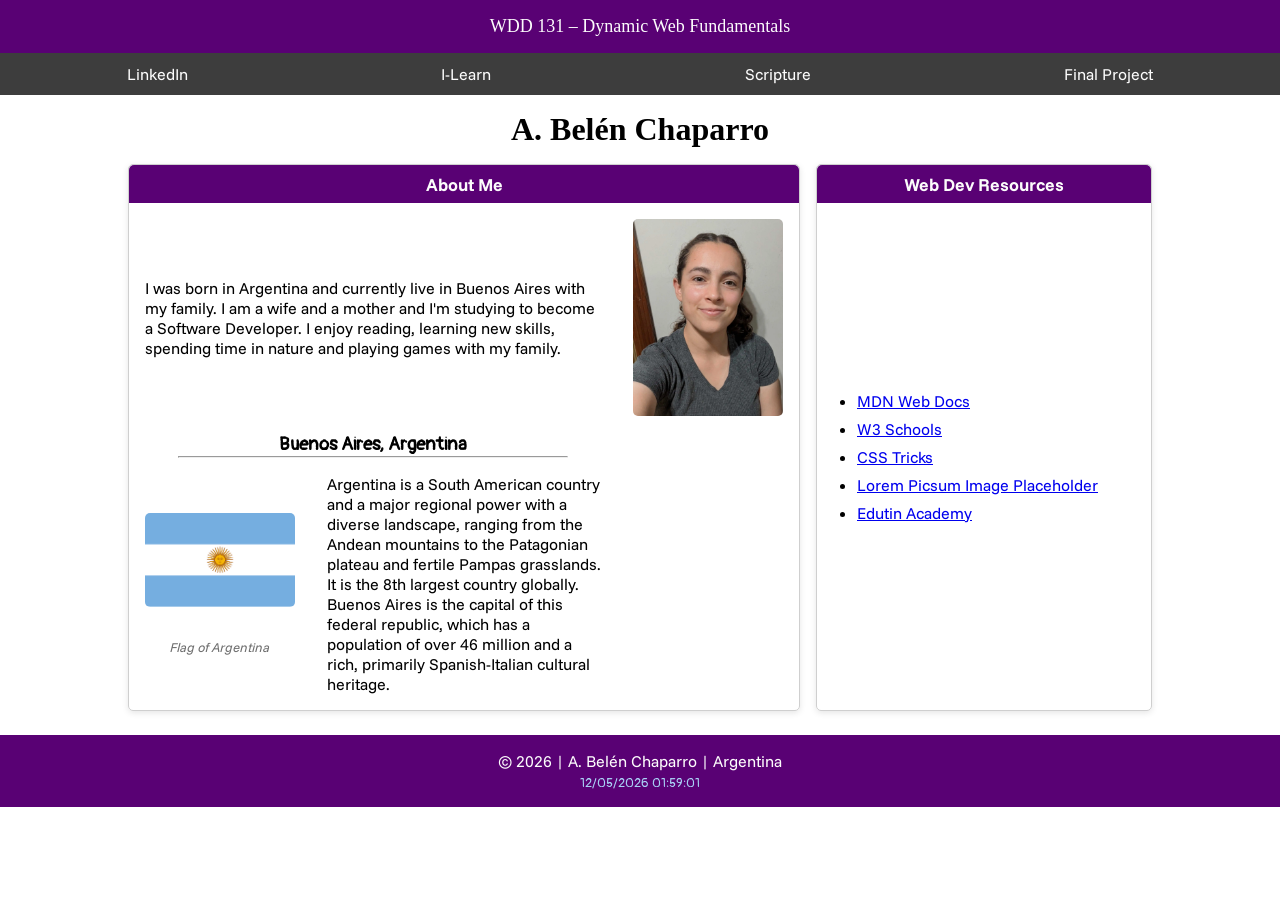
<file: index.html>
<!DOCTYPE html>
<html lang="en">
<head>
    <meta charset="UTF-8">
    <meta name="viewport" content="width=device-width, initial-scale=1.0">
    <title>WDD 131 – Dynamic Web Fundamentals – Belén Chaparro</title>
    <meta name="author" content="Belén Chaparro"/>
    <meta name="description" content="WDD131 - Dynamic Web Fundamentals class. My name is Belén Chaparro. This is the home page on the indext.html file."/>

    <link rel="stylesheet" href="styles/base.css"/>
    <link rel="preconnect" href="https://fonts.googleapis.com">
    <link rel="preconnect" href="https://fonts.gstatic.com" crossorigin>
    <link
        href="https://fonts.googleapis.com/css2?family=Funnel+Sans:ital,wght@0,300..800;1,300..800&family=Kranky&family=Pangolin&display=swap"
        rel="stylesheet">
    <script src="scripts/getdates.js" defer></script>
</head>
<body>
    <header>
        <span id="course-title">WDD 131 – Dynamic Web Fundamentals</span>
        <nav>
            <ul>
                <li><a href="https://www.linkedin.com/in/a-belen-chaparro/">LinkedIn</a></li>
                <li><a href="https://byupw.instructure.com/">I-Learn</a></li>
                <li><a href="https://www.churchofjesuschrist.org/study/scriptures/bofm/2-ne/9?lang=eng&id=p18#p18">Scripture</a></li>
                <li><a href="#">Final Project</a></li>
            </ul>
        </nav>
    </header>
    <main>
        <h1>A. Belén Chaparro</h1>
        <section class="card">
            <h2 class="card-heading">About Me</h2>
            <p id="about-me">I was born in Argentina and currently live in Buenos Aires with my family.
                I am a wife and a mother and I'm studying to become a Software Developer. I enjoy reading, learning new
                skills,
                spending time in nature and playing games with my family.
            </p>
            <img id="self-image" alt="Photo of Belén Chaparro" src="images/profile_sm.webp">

            <h3>Buenos Aires, Argentina</h3>
            <hr>
            
            <div class="flag">
                <img alt="Flag of Argentina"  src="images/flag_of_argentina.png">
                <label class="flag">Flag of Argentina</label>
            </div>            
            <p id="country-description">Argentina is a South American country and a major regional power with a diverse
                landscape, ranging from the Andean mountains to the Patagonian plateau and fertile Pampas
                grasslands. It is the 8th largest country globally. Buenos Aires is the capital of
                this federal republic, which has a population of over 46 million and a rich, primarily Spanish-Italian
                cultural heritage.
            </p>
        </section>
        <section class="card">
            <h2 class="card-heading">Web Dev Resources</h2>
            <ul class="card-content">
                <li><a href="https://developer.mozilla.org/">MDN Web Docs</a></li>
                <li><a href="https://www.w3schools.com/">W3 Schools</a></li>
                <li><a href="https://css-tricks.com/">CSS Tricks</a></li>
                <li><a href="https://picsum.photos/">Lorem Picsum Image Placeholder</a></li>
                <li><a href="https://edutin.com">Edutin Academy</a></li>
            </ul>
        </section>
    </main>
    <footer>
        <p>&copy; <span id="currentYear"></span> | A. Belén Chaparro | Argentina</p>
        <p><span id="lastModified"></span></p>
    </footer>
</body>
</html>
</file>
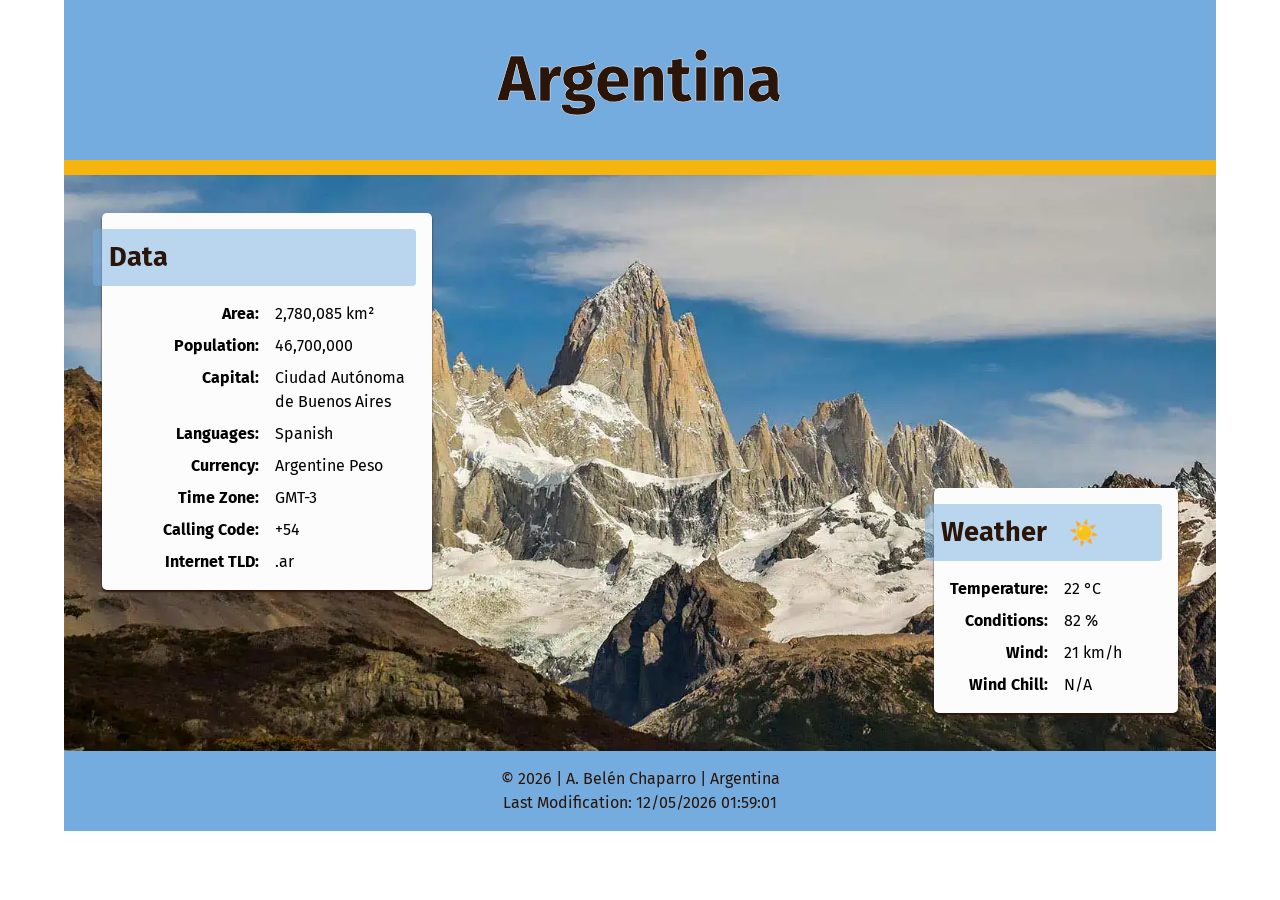
<file: place.html>
<!DOCTYPE html>
<html lang="en">
<head>
    <meta charset="UTF-8">
    <meta name="viewport" content="width=device-width, initial-scale=1.0">
    <title>Country Page</title>

    <meta name="author" content="Belén Chaparro">
    <meta name="description"
        content="This page shows information about weather and characteristics of the country Argentina.
        Displaying different images according to the viewing device.">
    
    <link rel="stylesheet" href="styles/place.css">
    <link rel="stylesheet" href="styles/place-large.css">

     <!--Google Fonts-->
    <link rel="preconnect" href="https://fonts.googleapis.com">
    <link rel="preconnect" href="https://fonts.gstatic.com" crossorigin>
    <link href="https://fonts.googleapis.com/css2?family=Fira+Sans:wght@400;700&display=swap" rel="stylesheet">

    <script src="scripts/place.js" defer></script>
</head>
<body>
    <header>
        <h1>Argentina</h1>
    </header>
    <main>
        <picture class="hero">
            <source media="(min-width: 1000px)" srcset="images/hero-large.webp">
            <source media="(min-width: 500px)" srcset="images/hero-medium.webp">
            <img src="images/hero-small.webp" alt="A scenic view of the patagonia in Argentina" width="500" height="644">
        </picture>
        <section class="data-card">
            <h2>Data</h2>
                <dl>
                    <dt>Area: </dt>
                    <dd>2,780,085 km²</dd>

                    <dt>Population: </dt>
                    <dd>46,700,000</dd>

                    <dt>Capital: </dt>
                    <dd>Ciudad Autónoma de Buenos Aires</dd>

                    <dt>Languages: </dt>
                    <dd>Spanish</dd>

                    <dt>Currency: </dt>
                    <dd>Argentine Peso</dd>

                    <dt>Time Zone: </dt>
                    <dd>GMT-3</dd>

                    <dt>Calling Code: </dt>
                    <dd>+54</dd>

                    <dt>Internet TLD: </dt>
                    <dd>.ar</dd>
                </dl>
        </section>
        <section class="weather-card">
            <h2>Weather <span id="weather-icon"></span></h2>
            <dl>
                <dt>Temperature: </dt>
                <dd><span id="temperature"></span> °C</dd>

                <dt>Conditions: </dt>
                <dd><span id="conditions"></span> %</dd>

                <dt>Wind: </dt>
                <dd><span id="wind"></span> km/h</dd>

                <dt>Wind Chill: </dt>
                <dd><span id="windChill"></span></dd>
            </dl>
        </section>
    </main>
<footer>
    <p>&copy; <span id="current-year"></span> | A. Belén Chaparro | Argentina</p>
    <p>Last Modification: <span id="last-modified"></span></p>
</footer>
</body>

</html>
</file>
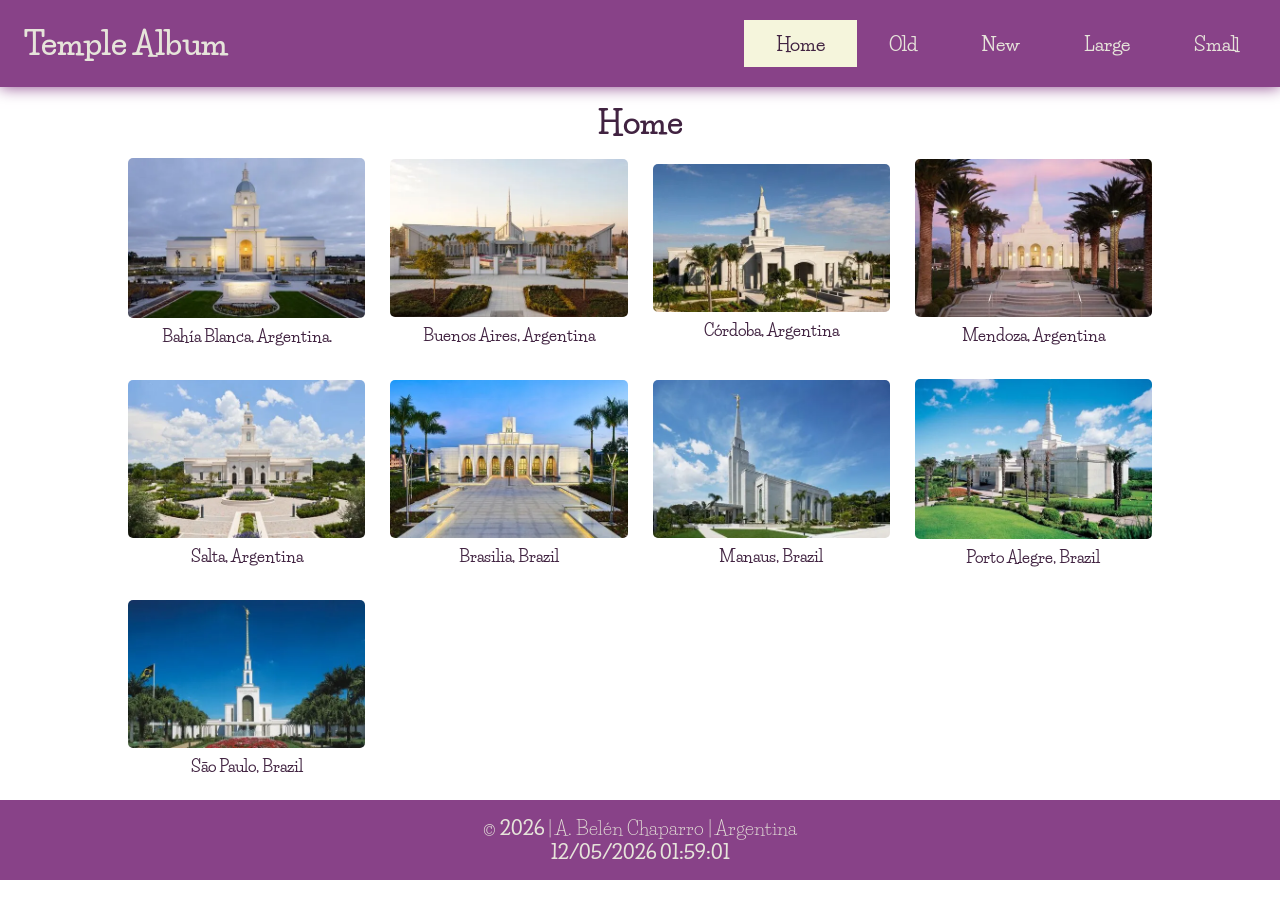
<file: temples.html>
<!DOCTYPE html>
<html lang="en">
<head>
    <meta charset="UTF-8">
    <meta name="viewport" content="width=device-width, initial-scale=1.0">
    <title>Temple Picture Album</title>

    <meta name="author" content="Belén Chaparro">
    <meta name="description"
        content="Temples picture album page. This page is responsive for both small and larger views, 
        uses a hamburguer menu and responds to user interaction.">
    
    <link rel="stylesheet" href="styles/temples.css">
    <link rel="stylesheet" href="styles/temples-large.css">

    <link rel="preconnect" href="https://fonts.googleapis.com">
    <link rel="preconnect" href="https://fonts.gstatic.com" crossorigin>
    <link href="https://fonts.googleapis.com/css2?family=Life+Savers:wght@400;700;800&display=swap" rel="stylesheet">
    <script src="scripts/temples.js" defer></script>
    <script src="scripts/getdates.js" defer></script>
</head>
<body>
    <header>
        <span class="title">Temple Album</span>
        <button type="button" id="menu" aria-label="Toggle menu"></button>
        <nav>
            <ul class="navigation">
                <li><a href="#" class="active">Home</a></li>
                <li><a href="#">Old</a></li>
                <li><a href="#">New</a></li>
                <li><a href="#">Large</a></li>
                <li><a href="#">Small</a></li>
            </ul>
        </nav>
    </header>

    <main>
        <h1>Home</h1>
        <div class="temple-grid">
        <figure>
            <img alt="Picture of the Bahía Blanca Argentina temple" src="images/bahia-blanca-arg-sm.webp"
            srcset="images/bahia-blanca-arg-sm.webp 330w, images/bahia-blanca-arg-temple.webp 500w"
            sizes="(max-width: 600px) 330px, 500px">
            <figcaption>Bahía Blanca, Argentina.</figcaption>
        </figure>
        <figure>
            <img alt="Picture of the Buenos Aires Argentina temple" src="images/buenos-aires-arg-sm.webp"
            srcset="images/buenos-aires-arg-sm.webp 330w, images/buenos-aires-arg-temple.webp 500w"
            sizes="(max-width: 600px) 330px, 500px">
            <figcaption>Buenos Aires, Argentina</figcaption>
        </figure>
        <figure>
            <img alt="Picture of the Córdoba Argentina temple" src="images/cordoba-argentina-sm.webp"
            srcset="images/cordoba-argentina-sm.webp 330w, images/cordoba-argentina-temple.webp 500w"
            sizes="(max-width: 600px) 330px, 500px">
            <figcaption>Córdoba, Argentina</figcaption>
        </figure>
        <figure>
            <img alt="Picture of the Mendoza Argentina temple" src="images/mendoza-argentina-sm.webp"
            srcset="images/mendoza-argentina-sm.webp 330w, images/mendoza-argentina-temple.webp 500w"
            sizes="(max-width: 600px) 330px, 500px">
            <figcaption>Mendoza, Argentina</figcaption>
        </figure>
        <figure>
            <img alt="Picture of the Salta Argentina temple" src="images/salta-arg-sm.webp"
            srcset="images/salta-arg-sm.webp 330w, images/salta-arg-temple.webp 500w"
            sizes="(max-width: 600px) 330px, 500px">
            <figcaption>Salta, Argentina</figcaption>
        </figure>
        <figure>
            <img alt="Picture of the Brasilia Brazil temple" src="images/brasilia-brazil-sm.webp"
            srcset="images/brasilia-brazil-sm.webp 330w, images/brasilia-brazil-temple.webp 500w"
            sizes="(max-width: 600px) 330px, 500px">
            <figcaption>Brasilia, Brazil</figcaption>
        </figure>
        <figure>
            <img alt="Picture of the Manaus Brazil temple" src="images/manaus-brazil-sm.webp"
            srcset="images/manaus-brazil-sm.webp 330w, images/manaus-brazil-temple.webp 500w"
            sizes="(max-width: 600px) 330px, 500px">
            <figcaption>Manaus, Brazil</figcaption>
        </figure>
        <figure>
            <img alt="Picture of the Porto Alegre Brazil temple" src="images/porto-alegre-brazil-sm.webp"
            srcset="images/porto-alegre-brazil-sm.webp 330w, images/porto-alegre-brazil-temple.webp 500w"
            sizes="(max-width: 600px) 330px, 500px">
            <figcaption>Porto Alegre, Brazil</figcaption>
        </figure>
        <figure>
            <img alt="Picture of the São Paulo Brazil temple" src="images/sao-paulo-bra-sm.webp"
            srcset="images/sao-paulo-bra-sm.webp 330w, images/sao-paulo-bra-temple.webp 500w"
            sizes="(max-width: 600px) 330px, 500px">
            <figcaption>São Paulo, Brazil</figcaption>
        </figure>
        </div>
        
    </main>
    <footer>
        <p>&copy; <span id="currentYear"></span> | A. Belén Chaparro | Argentina</p>
        <p><span id="lastModified"></span></p>
    </footer>
</body>
</html>
</file>
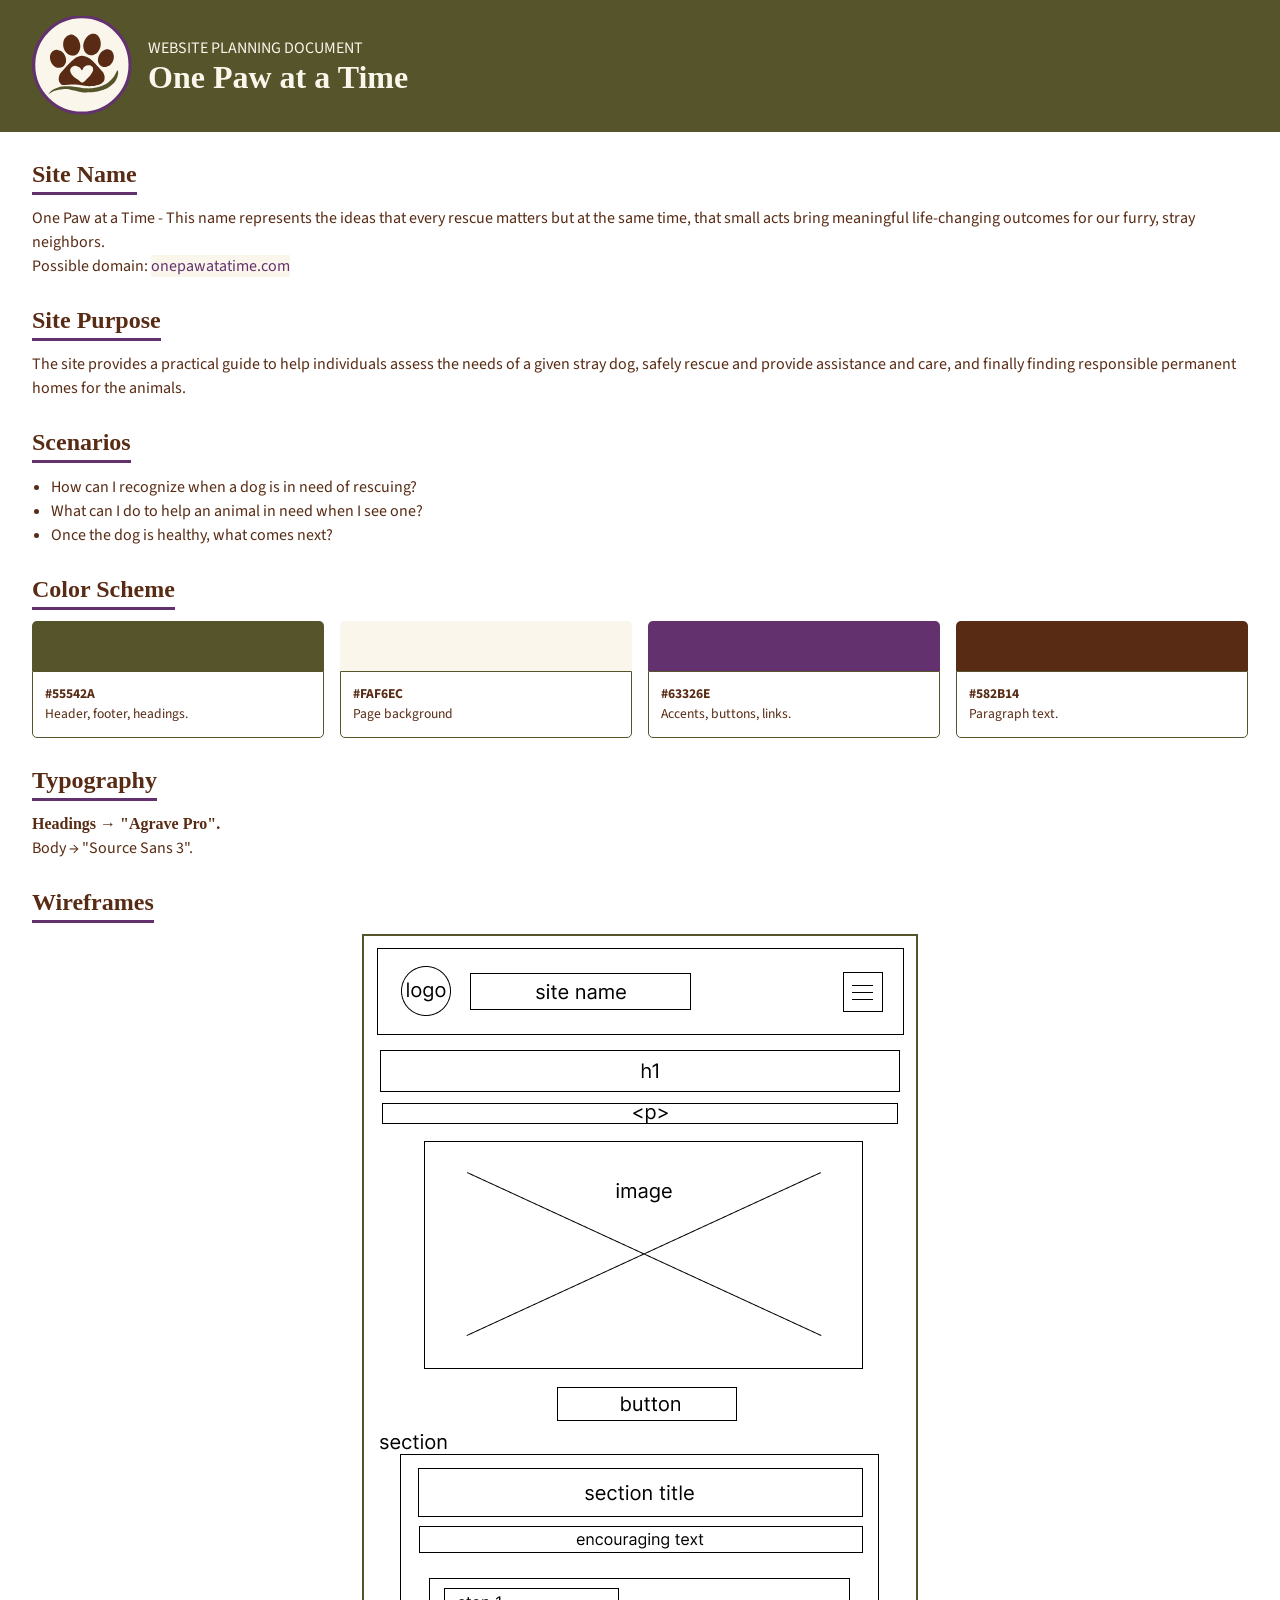
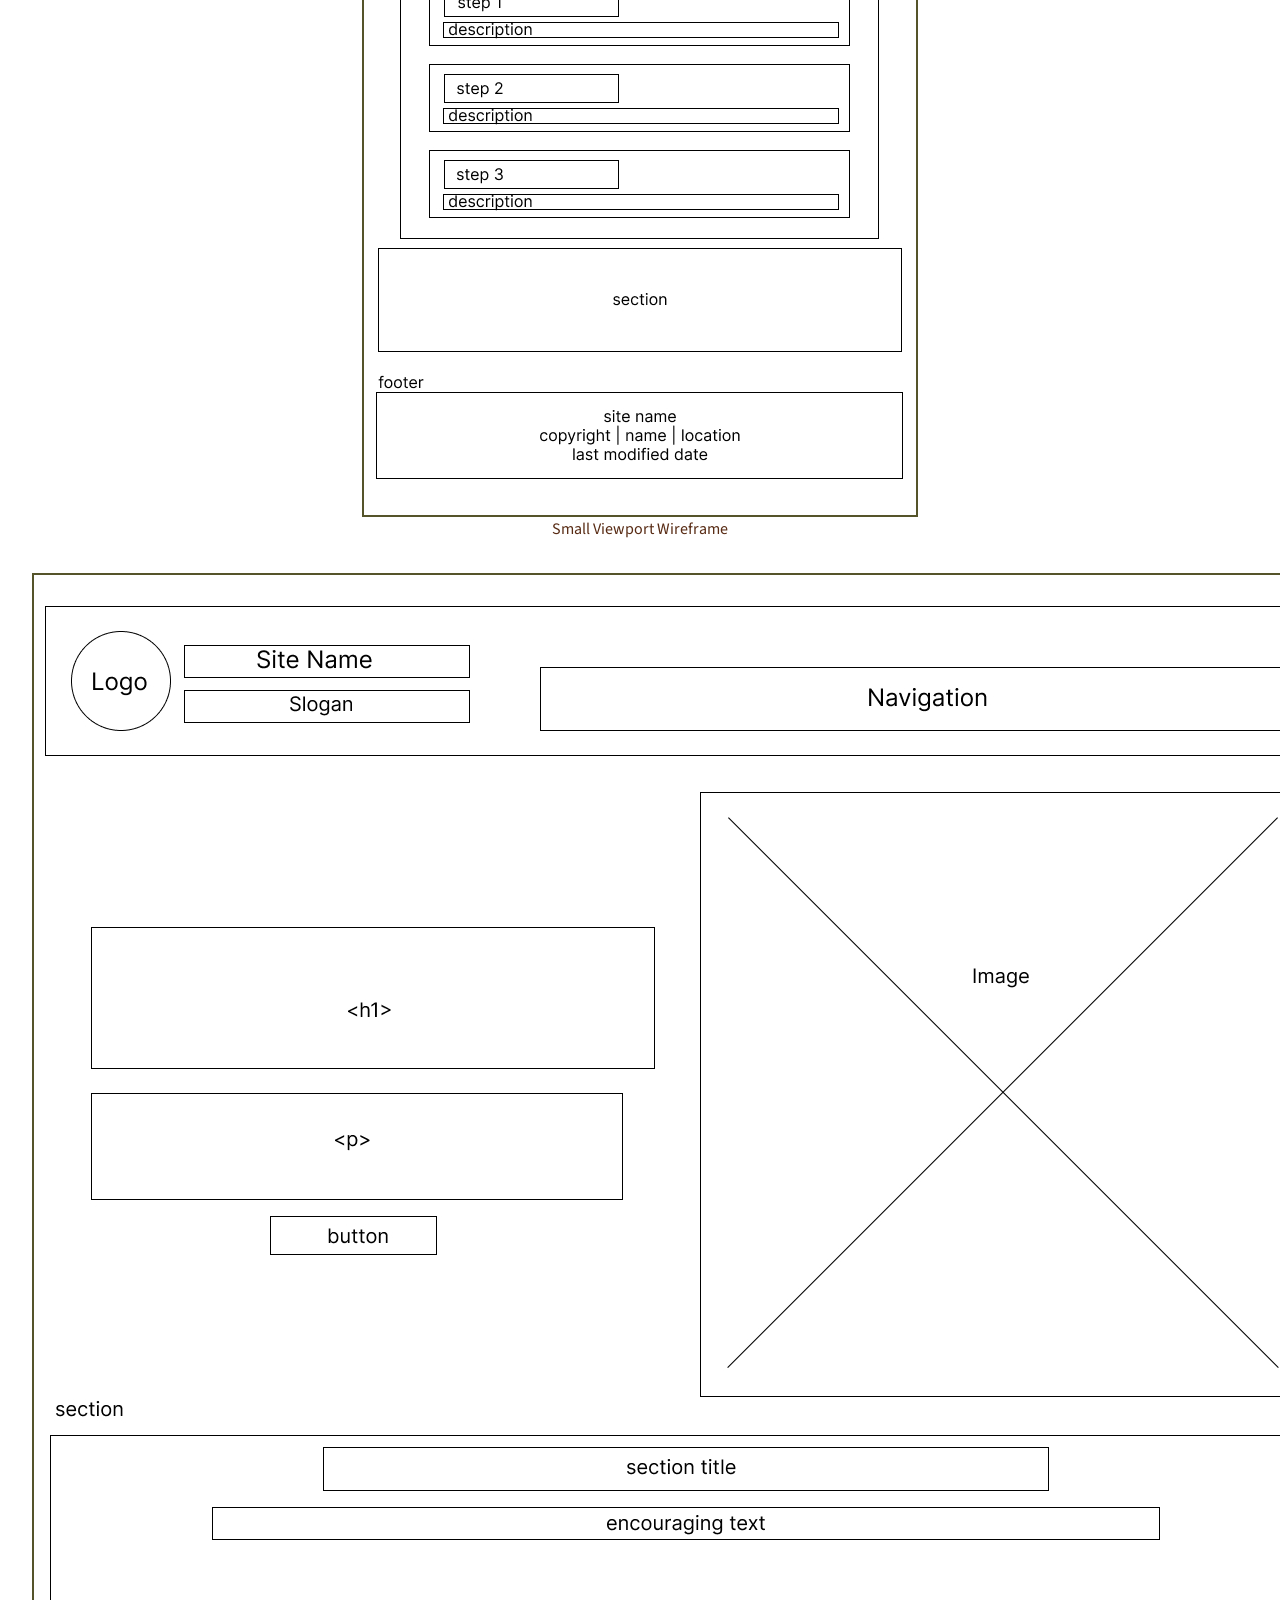
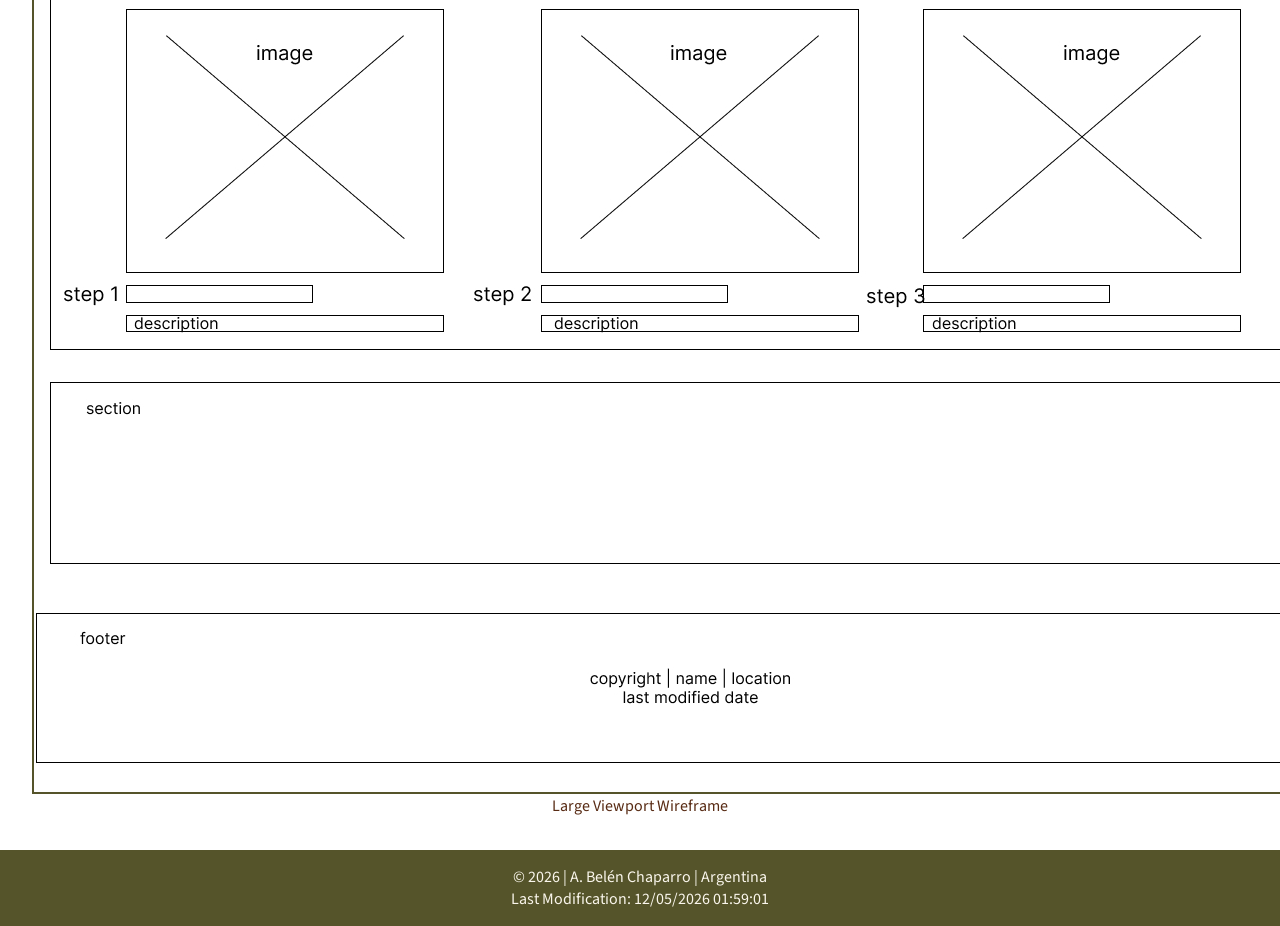
<file: project/siteplan.html>
<!DOCTYPE html>
<html lang="en">
<head>
    <meta charset="UTF-8">
    <meta name="viewport" content="width=device-width, initial-scale=1.0">
    <title>Website Planning Document</title>

    <meta name="author" content="Belén Chaparro" />
    <meta name="description"
        content="This page is the Site Plan that will outline the final project for the WDD 131 class." />
    
    <!-- Styles -->
    <link rel="stylesheet" href="styles/siteplan.css" />
    <!-- Fonts -->
    <link rel="preconnect" href="https://fonts.googleapis.com">
    <link rel="preconnect" href="https://fonts.gstatic.com" crossorigin>
    <link href="https://fonts.googleapis.com/css2?family=Agrave+Pro&family=Source+Sans+3&display=swap" rel="stylesheet">
    <!-- Scripts-->
    <script src="scripts/siteplan.js" defer></script>
    
</head>
<body>
    <header>
        <img id="site-logo" src="images/site-logo.svg" alt="Site Logo" width="100" height="100">
        <p>WEBSITE PLANNING DOCUMENT</p>
        <h1>One Paw at a Time</h1>
    </header>
    <main>
        <section>
            <h2>Site Name</h2>
            <p><span id="site-name">One Paw at a Time</span> - This name represents the ideas that every rescue
            matters but at the same time, that small acts bring meaningful life-changing outcomes for our furry,
            stray neighbors.</p>
            <p>Possible domain: <span id="domain-url" >onepawatatime.com</span></p>
        </section>

        <section>
            <h2>Site Purpose</h2>
            <p>The site provides a practical guide to help individuals assess the needs of a given stray dog, 
                safely rescue and provide assistance and care, and finally finding responsible permanent homes for 
                the animals.</p>
        </section>

        <section>
            <h2>Scenarios</h2>
            <ul id="scenarios-list">
                <li>How can I recognize when a dog is in need of rescuing?</li>
                <li>What can I do to help an animal in need when I see one?</li>
                <li>Once the dog is healthy, what comes next?</li>
            </ul>
        </section>

        <section>
            <h2>Color Scheme</h2>
            <div class="color-palette">
                <div class="color-card">
                    <p><span id="primary"></span></p>
                    <p class="color-info"><strong>#55542A</strong><br>Header, footer, headings.</p>
                </div>
                
                <div class="color-card">
                    <p><span id="background"></span></p>
                    <p class="color-info"><strong>#FAF6EC</strong><br>Page background</p>
                </div>
                
                <div class="color-card">
                    <p><span id="accent"></span></p>
                    <p class="color-info"><strong>#63326E</strong><br>Accents, buttons, links.</p>
                </div>
                
                <div class="color-card">
                    <p><span id="text"></span></p>
                    <p class="color-info"><strong>#582B14</strong><br>Paragraph text.</p>
                </div>
            </div>
        </section>

        <section>
            <h2>Typography</h2>
            <p id="headings">Headings → "Agrave Pro".</p>
            <p id="body-text">Body → "Source Sans 3".</p>
        </section>

        <section>
            <h2>Wireframes</h2>
            <figure>
                <img src="images/small-view-wireframe.webp" alt="Wireframe for small viewports">
                <figcaption>Small Viewport Wireframe</figcaption>
            </figure>
            <figure>
                <img src="images/large-view-wireframe.webp" alt="Wireframe for large Viewports">
                <figcaption>Large Viewport Wireframe</figcaption>
            </figure>
        </section>
    </main>
    <footer>
        <p>&copy; <span id="current-year"></span> | A. Belén Chaparro | Argentina</p>
        <p>Last Modification: <span id="last-modified"></span></p>
    </footer>
</body>
</html>
</file>
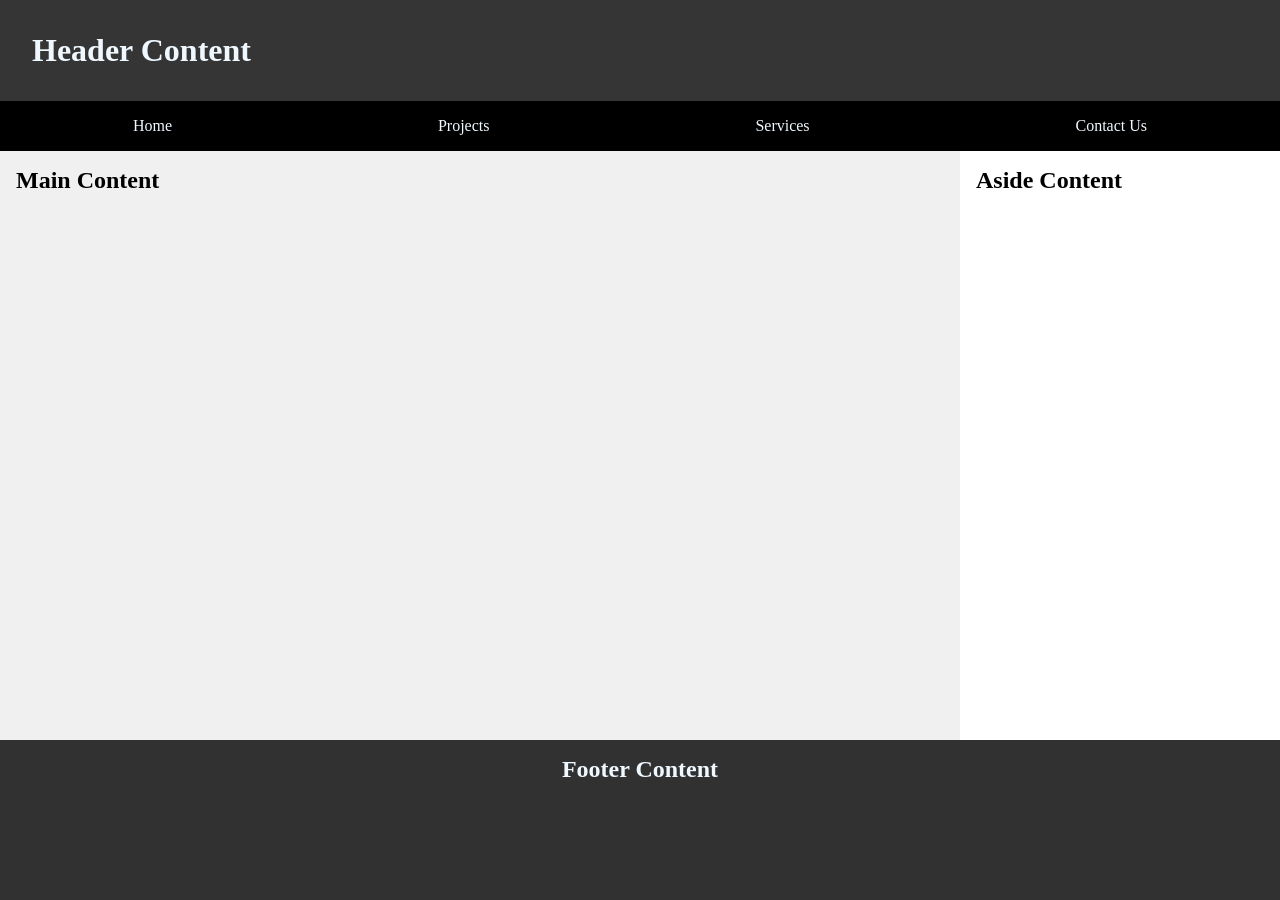
<file: week01/basic-layout.html>
<!DOCTYPE html>
<html lang="en">

<head>
    <meta charset="UTF-8">
    <meta name="viewport" content="width=device-width, initial-scale=1.0">
    <title>Belén Chaparro WDD131</title>
    <!--Link to CSS file-->
    <link rel="stylesheet" href="styles/layout.css">
</head>

<body>
    <header>
        <h1>Header Content</h1>
        <nav>
            <ul>
                <li><a href="">Home</a></li>
                <li><a href="">Projects</a></li>
                <li><a href="">Services</a></li>
                <li><a href="">Contact Us</a></li>
            </ul>
        </nav>
    </header>

    <main class="main-content">
        <h2>Main Content</h2>
    </main>

    <aside class="aside-content">
        <h2>Aside Content</h2>
    </aside>

    <footer class="footer-content">
        <h2>Footer Content</h2>
    </footer>
</body>

</html>
</file>
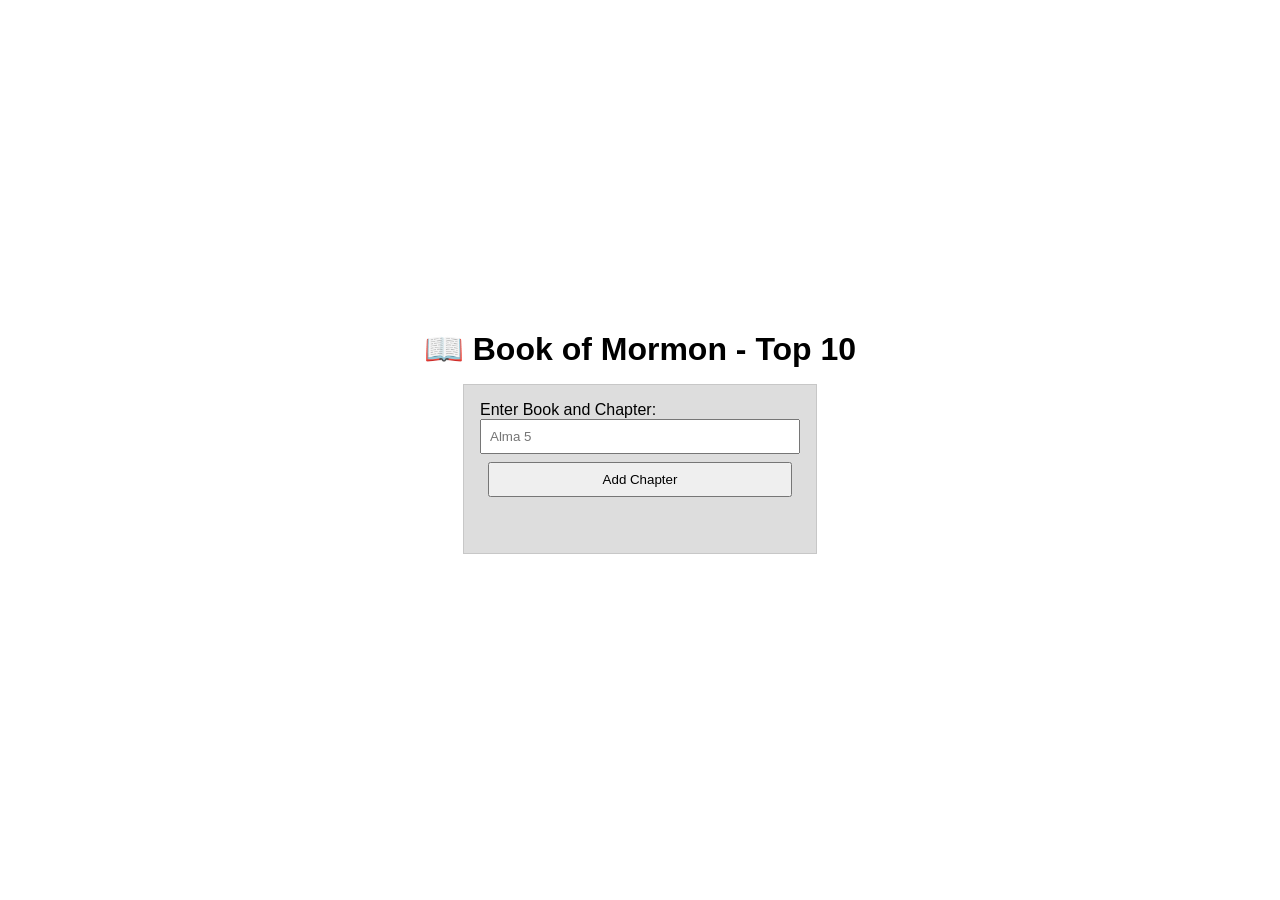
<file: week02/bom.html>
<!DOCTYPE html>
<html lang="en">
<head>
    <meta charset="UTF-8">
    <meta name="viewport" content="width=device-width, initial-scale=1.0">
    <title>Book of Mormon Top 10 Chapters App</title>

    <link rel="stylesheet" href="styles/bom.css"/>
    <script src="scripts/bom.js" defer></script>
</head>
<body>
    <h1>📖 Book of Mormon - Top 10</h1>
    <main>
        <label for="favchap">Enter Book and Chapter: </label>
        <input type="text" id="favchap" placeholder="Alma 5">
        <button type="submit">Add Chapter</button>
        <ul id="list"></ul>
    </main>
</body>
</html>
</file>
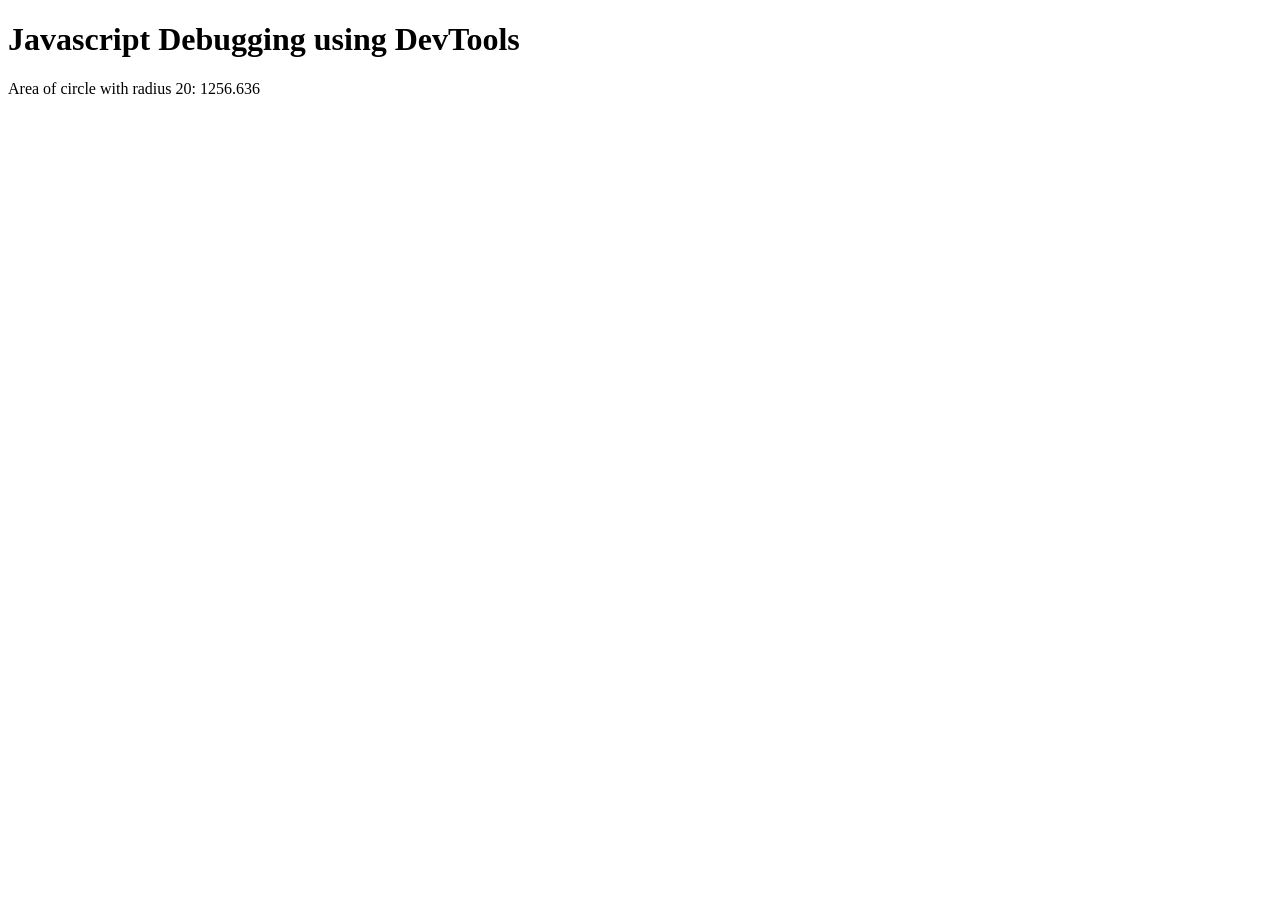
<file: week02/debugging.html>
<!DOCTYPE html>
<html lang="en">
<head>
    <meta charset="UTF-8">
    <meta name="viewport" content="width=device-width, initial-scale=1.0">
    <title>Document</title>

    <script src="scripts/debugging.js" defer></script>
</head>
<body>
    <h1>Javascript Debugging using DevTools</h1>
    <p>
        Area of circle with radius <span id="radius"></span>: <span id="area"></span>
    </p>
</body>
</html>
</file>
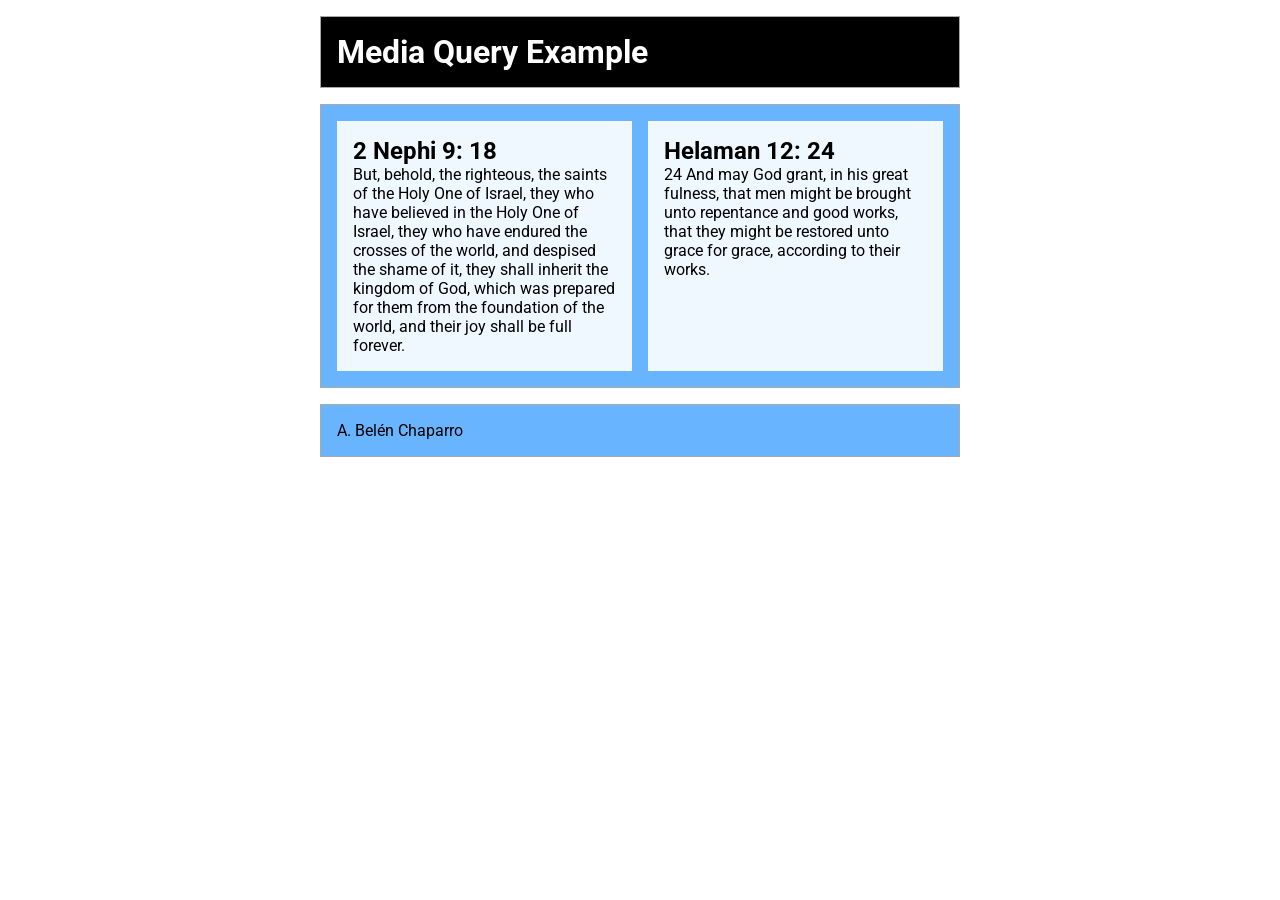
<file: week02/media-query.html>
<!DOCTYPE html>
<html lang="en">
<head>
    <meta charset="UTF-8">
    <meta name="viewport" content="width=device-width, initial-scale=1.0">
    <title>WDD 131 - Media Queries</title>
    
    <meta name="description" content="Media query learning activity example page." />
    <meta name="author" content="Belén Chaparro" />
    <link rel="preconnect" href="https://fonts.googleapis.com">
    <link rel="preconnect" href="https://fonts.gstatic.com" crossorigin>
    <link href="https://fonts.googleapis.com/css2?family=Roboto:ital,wght@0,100..900;1,100..900&display=swap"
        rel="stylesheet">
    <link rel="stylesheet" href="styles/media-query.css"/>
    <link rel="stylesheet" href="styles/media-query-large.css" />
</head>
<body>
    <header>
        <h1>Media Query Example</h1>
    </header>
    <main>
        <section>
            <h2>2 Nephi 9: 18</h2>
            <p>But, behold, the righteous, the saints of the Holy One of Israel, they who have believed in the Holy One of Israel, they
            who have endured the crosses of the world, and despised the shame of it, they shall inherit the kingdom of God, which
            was prepared for them from the foundation of the world, and their joy shall be full forever.</p>
        </section>

        <section>
            <h2>Helaman 12: 24</h2>
            <p>24 And may God grant, in his great fulness, that men might be brought unto repentance and good works, that they might be
            restored unto grace for grace, according to their works.</p>
        </section>
    </main>
    <footer>
        A. Belén Chaparro
    </footer>
</body>
</html>
</file>
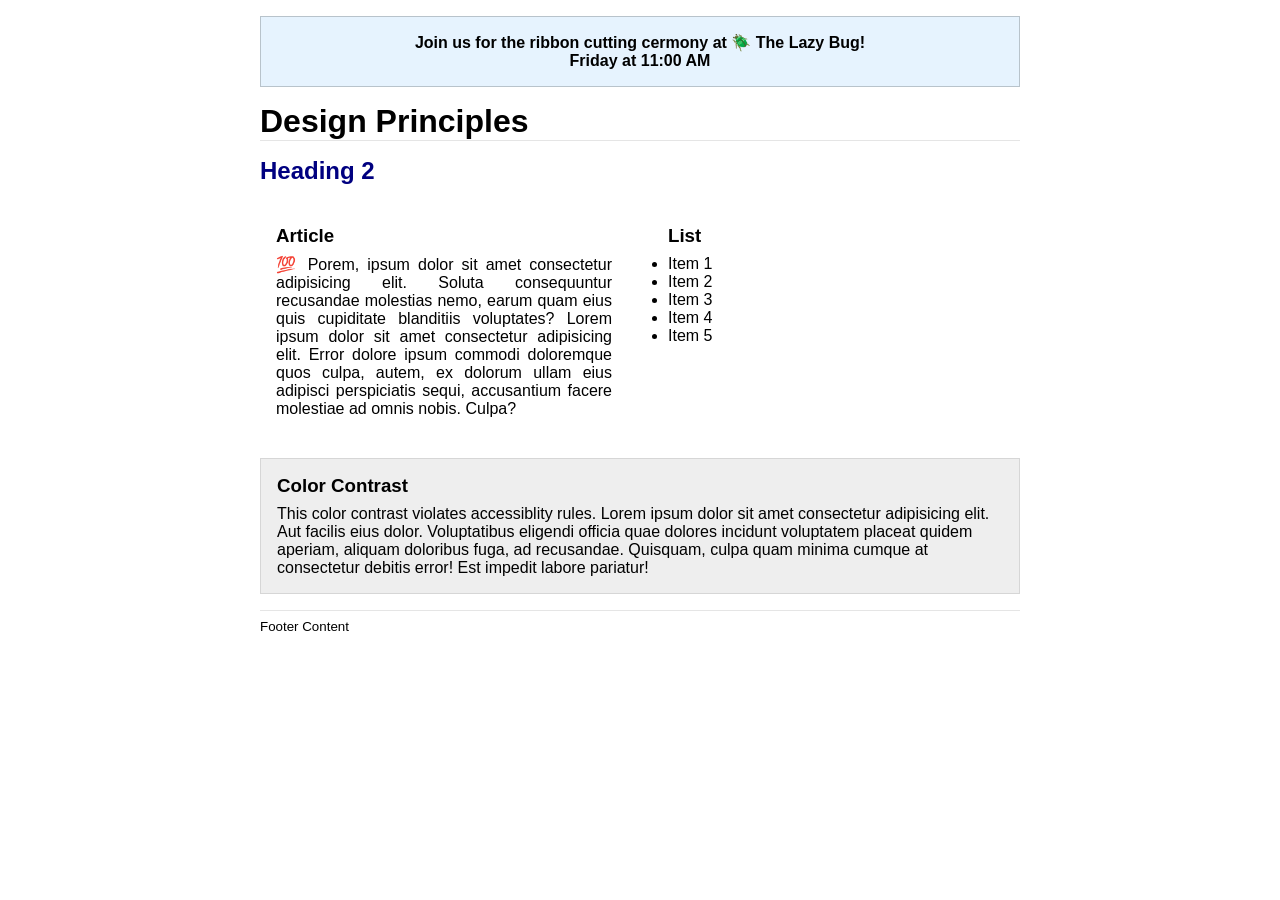
<file: week03/design.html>
<!DOCTYPE html>
<html lang="en">
<head>
    <meta charset="UTF-8">
    <meta name="viewport" content="width=device-width, initial-scale=1.0">
    <title>Design Principles</title>

    <meta name="author" content="Belén Chaparro">
    <meta name="description" content="Design principles page.">
    
    <link rel="stylesheet" href="styles/design.css">
    <script src="" defer></script>
</head>
<body>
    <header>
        <div class="banner">Join us for the ribbon cutting cermony at 🪲 The Lazy
            Bug!<br>Friday at 11:00 AM</div>
        <h1>Design Principles</h1>
    </header>
    <main>
        <h2>Heading 2</h2>
        <section>
            <h3>Article</h3>
            <article>
                <p>💯 Porem, ipsum dolor sit amet consectetur adipisicing elit. Soluta consequuntur recusandae molestias
                    nemo, earum quam eius quis cupiditate blanditiis voluptates? Lorem ipsum dolor sit amet consectetur
                    adipisicing elit. Error dolore ipsum commodi doloremque quos culpa, autem, ex dolorum ullam eius
                    adipisci perspiciatis sequi, accusantium facere molestiae ad omnis nobis. Culpa?</p>
            </article>
        </section>
        <section>
            <h3>List</h3>
            <ul>
                <li>Item 1</li>
                <li>Item 2</li>
                <li>Item 3</li>
                <li>Item 4</li>
                <li>Item 5</li>
            </ul>
        </section>
        <div class="callout">
            <h3>Color Contrast</h3>
            <p>This color contrast violates accessiblity rules. Lorem ipsum dolor sit amet consectetur adipisicing elit. Aut
                facilis eius dolor. Voluptatibus eligendi officia quae dolores incidunt voluptatem placeat quidem aperiam,
                aliquam doloribus fuga, ad recusandae. Quisquam, culpa quam minima cumque at consectetur debitis error! Est
                impedit labore pariatur!</p>
        </div>
    </main>
    <footer>
        Footer Content
    </footer>
</body>
</html>
</file>
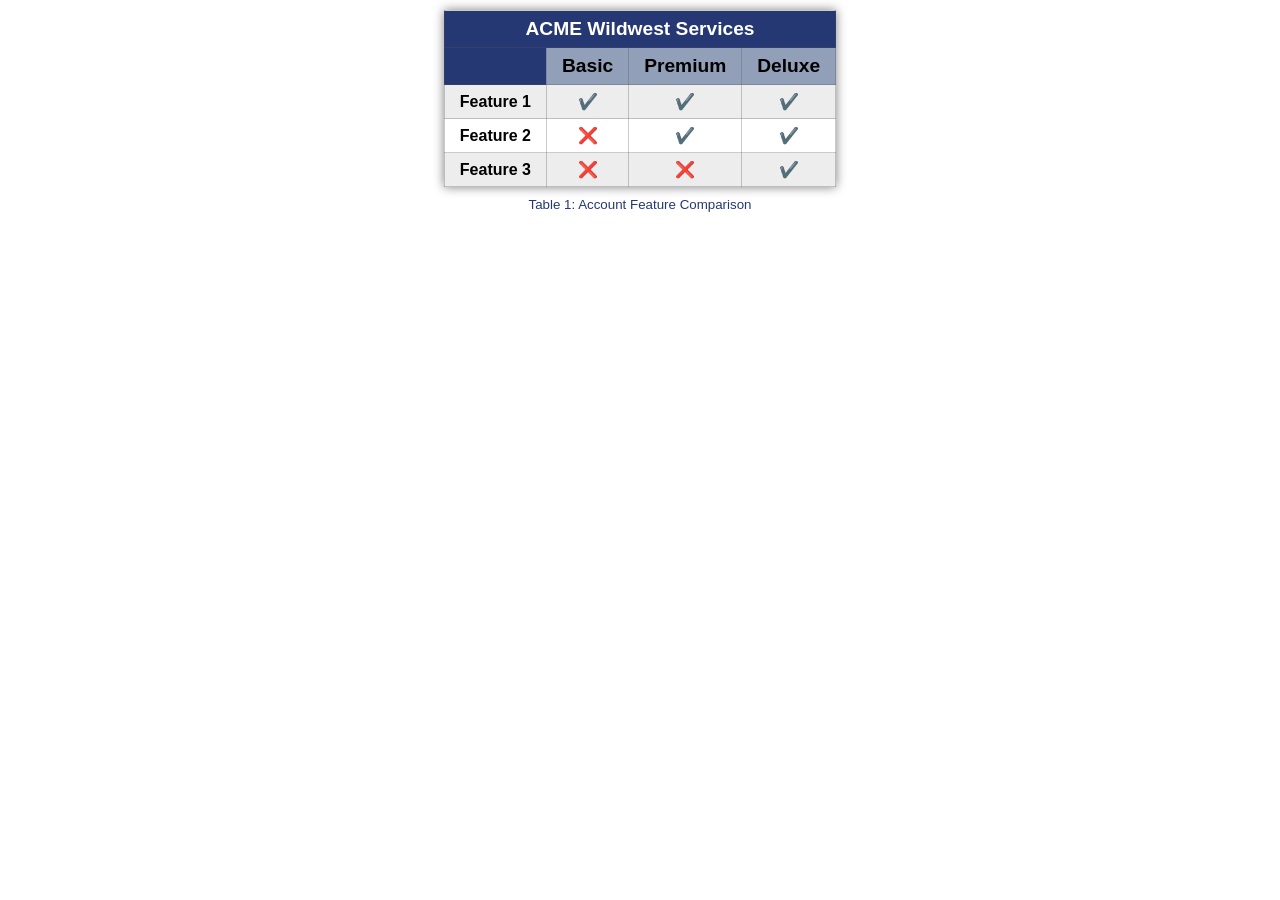
<file: week04/tables.html>
<!DOCTYPE html>
<html lang="en">
<head>
    <meta charset="UTF-8">
    <meta name="viewport" content="width=device-width, initial-scale=1.0">
    <title>HTML Tables</title>
    <meta name="author" content="Belén Chaparro" />
    <meta name="description"
        content="This is the Learning activity to practice Table Structure and Formatting." />
    <link rel="stylesheet" href="styles/table.css">
</head>
<body>
    <table>
        <caption>Table 1: Account Feature Comparison</caption>
        <thead>
            <tr>
                <th colspan="4" scope="colgroup">ACME Wildwest Services</th>
            </tr>
            <tr>
                <th scope="col">&nbsp;</th>
                <th scope="col">Basic</th>
                <th scope="col">Premium</th>
                <th scope="col">Deluxe</th>
            </tr>
        </thead>
        <tbody>
            <tr>
                <th scope="row">Feature 1</th>
                <td>✔️</td>
                <td>✔️</td>
                <td>✔️</td>
            </tr>
            <tr>
                <th scope="row">Feature 2</th>
                <td>❌</td>
                <td>✔️</td>
                <td>✔️</td>
            </tr>
            <tr>
                <th scope="row">Feature 3</th>
                <td>❌</td>
                <td>❌</td>
                <td>✔️</td>
            </tr>
        </tbody>
    </table>
</body>
</html>
</file>
<file: styles/base.css>
/* Basic reset */
* {
    margin: 0;
    padding: 0;
    box-sizing: border-box;
}

/* Colors */
:root {
    --light-text-color: rgb(252, 252, 252);
    --dark-bg-color: rgb(89, 1, 116);
    --contrast-gray: rgb(110, 110, 110);
}

/* Body */
body {
    font-family: "Funnel Sans", sans-serif;
}

/* Header */
header {
    background-color: rgb(61, 61, 61);
}

#course-title {
    display: block;
    background-color: var(--dark-bg-color);
    color: var(--light-text-color);
    font-family: "Kranky", serif;
    font-size: large;
    padding: 1rem;
    text-align: center;
}

nav ul {
    display: flex;
    list-style-type: none;
    justify-content: space-around;
}

nav a {
    display: block;
    text-decoration: none;
    color: var(--light-text-color);
    font-family: "Funnel Sans", sans-serif;
    padding: .7rem;
}

nav a:hover {
    color: rgb(98, 171, 235);
    text-decoration: overline;
}

/* Main */
main {
    display: grid;
    grid-template-columns: 2fr 1fr;
    gap: 0 1rem;
    max-width: 80%;
    margin: 0 auto;
}

main h1 {
    grid-column: 1 / -1;
    padding: 1rem;
    font-family: "Kranky", serif;
    text-align: center;
}

.card {
    display: grid;
    justify-content: center;
    grid-template: auto auto 1fr / auto 1fr 1fr auto;
    align-items: center;
    border: 1px solid rgb(207, 207, 207);
    box-shadow: 0 2px 6px rgba(0, 0, 0, 0.1);
    border-radius: 5px;
    margin-bottom: 1.5rem;
}

.card-heading {
    width: 100%;
    text-align: center;
    grid-column: 1 / -1;
    background-color: var(--dark-bg-color);
    color: var(--light-text-color);
    border-radius: 5px 5px 0 0;
    padding: .5rem 1rem;
    font-size: 1.1rem;
}

.card img {
    width: 150px;
    height: auto;
    object-fit: cover;
    border-radius: 5px;
    margin: 1em;
}

#about-me {
    grid-column: 1 / 4;
    padding: 1rem;
    gap: 1rem;
    text-align: left;
}

#self-image{
    grid-column: 4 / -1;
}

.card h3,
.card hr {
    grid-column: 1 / 4;
}

.card h3 {
    text-align: center;
    font-family: "Pangolin", cursive;
}

.card hr {
    width: 80%;
    color: var(--contrast-gray);
    margin: 0 auto;
}

.flag {
    display: flex;
    flex-direction: column;
    align-items: center;
    grid-column: 1 / 2;
    max-width: 100%;
}

.flag label{
    font-style: italic;
    font-size: small;
    padding: 1rem;
    text-align: center;
    justify-content: center;
    color: var(--contrast-gray);
}

#country-description {
    grid-column: 2 / 4;
    grid-row: 5 / 6;
    text-align: left;
    display: flex;
    padding: 1rem;
}

.card ul {
    grid-column: 1 / -1;
    grid-row: 2 / -1;
    margin: 0.5rem 2rem;
    width: 90%;
}

.card li {
    margin: .5rem;
}

.card a:hover {
    color: var(--dark-bg-color);
    font-weight: 600;
    text-decoration: wavy;
}

/* Footer */
footer {
    background-color: var(--dark-bg-color);
    padding: 1rem;
    color: var(--light-text-color);
}

footer p {
    text-align: center;
}

#lastModified {
    color: rgb(170, 211, 247);
    font-family: "Pangolin", cursive;
    font-size: small;
}

/* Mobile View */
@media (max-width: 640px) {
    nav ul {
        flex-direction: column;
        align-items: center;
    }

    main {
        grid-template-columns: 1fr;
        max-width: 100%;
    }

    .card {
        grid-column: auto;
        border-radius: 0;
        display: flex;
        flex-direction: column;
        align-items: center;
    }

    .card-heading {
        border-radius: 0;
    }

    .flag {
        width: max-content;
    }
}
</file>
<file: styles/place.css>
/* Basic reset */
* {
    margin: 0;
    padding: 0;
    box-sizing: border-box;
}

/* Colors */
:root {
    --arg-blue: #74ACDF;
    --arg-blue-transparent: #74abdf7c;
    --arg-yellow: #F6B40E;
    --arg-brown: #2b1408;
    --light-text-color: #fcfcfc;
}

/* Body */
body {
    font-family: "Fira Sans", sans-serif;
    line-height: 1.5;
}

/* Header */
header {
    background-color: var(--arg-blue);
    text-align: center;
    padding: 2rem;
    border-bottom: 15px solid var(--arg-yellow);
    color: var(--arg-brown);
}

h1 {
    font-size: 3rem;
    -webkit-text-stroke: 0.5px var(--light-text-color); /* Border for each letter */
    /*text-shadow: 0 1px 2px var(--light-text-color);*/ /* Shadow for each letter */
}

/* Main */
main {
    max-width: 100%;
    margin: 0 auto;
}

.hero img {
    margin: 0 auto;
    width: 100%;
    height: auto;
    border-bottom: 10px solid var(--arg-blue);
}

.data-card,
.weather-card {
    display: block;
    padding: 1rem;
    margin: 1rem;
    border-radius: 5px;
    box-shadow: 0 2px 2px var(--arg-brown);
}

.data-card h2,
.weather-card h2 {
    text-align: center;
    font-size: 1.7rem;
    color: var(--arg-brown);
}

.data-card h2 {
    margin-bottom: 1rem;
}

dl {
    display: grid;
    grid-template-columns: 1fr 1fr;
    gap: 0.5rem 1rem;
    align-items: baseline;
}

dt {
    grid-column: 1;
    font-weight: bold;
    text-align: right;
}

dd {
    grid-column: 2;
    margin: 0;
    text-align: left;
}

#weather-icon::after {
    content: "";
    background-image: url("../images/sunny-icon.svg");
    width: 50px;
    height: 50px;
    display: block;
    margin: 0 auto 1rem auto;
}

#weather-icon::before {
    display: none;
}

/* Footer */
footer {
    background-color: var(--arg-blue);
    text-align: center;
    padding: 1rem;
    color: var(--arg-brown);
}
</file>
<file: styles/place-large.css>
/* Medium view */
@media screen and (min-width: 37.5em) { /*600px */
    /* Header*/
    h1 {
        font-size: 3.5rem;
    }
    /* Main */
    main {
        display: grid;
        grid-template-columns: 1fr 1fr;
    }

    .hero {
        grid-column: 1 / -1;
    }
}

/* Large view */
@media screen and (min-width: 62.5em) { /*1000px */
    /* Body */
    body {
        max-width: 90%;
        margin: 0 auto;
    }

    /* Header*/
    h1 {
        font-size: 4rem;
    }

    /* Main */
    main {
        grid-template-columns: 1fr 1fr 1fr;
        grid-template-rows: 1fr;
        align-items: center;
        justify-items: center;
    }

    #weather-icon::after {
        background-image: none;
        content: "☀️";
        font-size: 1.5rem;
        margin: 0 1rem;
        display: inline-block;
        width: auto;
        height: auto;
    }

    .hero {
        grid-row: 1;
        width: 100%;
    }

    .hero img {
        border: 0;
        display: block;
    }


    .data-card,
    .weather-card {
        background-color: var(--light-text-color);
        max-width: 400px;
        margin: 1rem;
    }

    .data-card h2,
    .weather-card h2 {
        background-color: var(--arg-blue-transparent);
        text-align: left;
        padding: 0.5rem 1rem;
        margin-left: -25px;
        border-radius: 4px;
    }

    .weather-card h2 {
        margin-bottom: 1rem;
    }

    .data-card {
        grid-column: 1;
        grid-row: 1;
        justify-self: left;
        align-self: start;
        margin-left: 10%;
        margin-top: 10%;
    }

    .weather-card {
        grid-column: 3;
        grid-row: 1;
        justify-self: right;
        align-self: end;
        margin-right: 10%;
        margin-bottom: 10%;
    }
}
</file>
<file: styles/temples.css>
/* Basic reset */
* {
    margin: 0;
    padding: 0;
    box-sizing: border-box;
}

/* Colors */
:root {
    /*--light-text-color: #fcfcfc;*/
    --dark-text-color: #412341;
    --dark-purple-bg: #884288;
    --light-beige: #e6e4da;
    --medium-beige-bg: #f5f5dc;
}

/* Body */
body {
    font-family: "Life Savers", serif;
}

/* Header */
header {
    padding: .5rem;
    display: grid;
    background-color: var(--dark-purple-bg);
    margin: 0 auto;
    box-shadow: 0 0 15px var(--dark-purple-bg);
}

.title {
    font-size: 2rem;
    font-weight: 900;
    color: var(--light-beige);
    padding: 1rem;
}

#menu {
    font-size: 1.3rem;
    font-weight: bold;
    padding: 5px;
    border: 0;
    border-radius: 5px;
    background-color: var(--dark-purple-bg);
    color: var(--light-beige);
    display: block;
    position: absolute;
    right: 2rem;
    top: 1.7rem;
}

#menu::before {
    color: var(--light-beige);
    content: "☰";
}

#menu.open::before {
    content: "×";
    color: var(--light-beige);
}
nav {
    display: flex;
}

.navigation {
    display: flex;
    list-style-type: none;
    flex-direction: column;
    width: 100%;
    justify-content: space-around;
}

.navigation a {
    display: none;
    text-decoration: none;
    text-align: center;
    color: var(--light-beige);
    font-size: larger;
    font-weight: bold;
    padding: .7rem;
}

.navigation a:hover {
    color: var(--dark-purple-bg);
    background-color: var(--light-beige);
    text-decoration: overline;
}

.open a {
    display: block;
}

a.active {
    background-color: var(--medium-beige-bg);
    color: var(--dark-text-color);
}


/* Main*/
main {
    max-width: 80%;
    margin: 0 auto; /*centered horizontally*/
}

h1 {
    text-align: center;
    padding: 1rem;
    font-weight: 800;
    color: var(--dark-text-color);
}

.temple-grid {
    display: grid;
    grid-gap: 25px;
    grid-template-columns: 1fr;
    margin-bottom: 1rem;
}

figure img{
    max-width: 100%;
    border-radius: 5px;
}

img {
    display: block;
    margin: 0 auto;
    max-width: 330px;
    height: auto;
}

figcaption {
    padding: 0.5rem;
    text-align: center;
    font-weight: 700;
    color: var(--dark-text-color);
}

/* Footer */
footer {
    font-size: 1.2rem;
    background-color: var(--dark-purple-bg);
    padding: 1rem;
    color: var(--light-beige);
    text-align: center;
    /* position: fixed;
    left: 0;
    bottom: 0;
    width: 100%; */ /* To place footer at the end of the page. */
}

#currentYear, 
#lastModified {
    font-weight: 900;
}

#lastModified {
    color: var(--light-beige);
}
</file>
<file: styles/temples-large.css>
/* Large view */
@media screen and (min-width: 37.5em) {

    /* Header*/
    header {
            display: flex;
            align-items: center;
            justify-content: space-between;
    }

    #menu {
        display: none; /* Hide ☰ button */
    }

    .navigation {
        flex-direction: row;
        justify-content: flex-end;
    }

    .navigation a {
        display: block;
        flex: 1 1 100%;
    }

    /* Main */
    .temple-grid {
        grid-template-columns: repeat(auto-fit, minmax(200px, 1fr));
        place-items: center;
    }

    img {
        max-width: 500px;
        height: auto;
    }
}

@media screen and (min-width: 45.625em) {
    .navigation a {
        padding: .7rem 2rem;
    }
}
</file>
<file: project/styles/siteplan.css>
/* Basic reset */
* {
    margin: 0;
    padding: 0;
    box-sizing: border-box;
}

/* Colors */
:root {
    --white: #FFFFFF;
    --light-bg: #fAf6EC;
    --accent: #63326E;
    --dark-text: #582B14;
    --primary: #55542A;

}

/* Body */
body, #body-text {
    font-family: "Source Sans 3", sans-serif;
}

#headings, h1, h2 {
    font-family: "Agrave Pro", cursive;
    font-weight: 700;
}

/* Header */
header {
    background-color: var(--primary);
    color: var(--light-bg);
    padding: 1rem 2rem;
    display: grid;
    grid-template-columns: auto 1fr;
    grid-template-rows: auto auto;
}

#site-logo {
    grid-column: 1;
    grid-row: 1 / -1;
}

header p, h1 {
    grid-column: 2;
    margin-left: 1rem;
}

header p {
    grid-row: 1;
    align-self: flex-end;
}

h1 {
    grid-row: 2;
    align-self: flex-start;
}

/* Main */
main {
    color: var(--dark-text);
    max-width: 100%;
    margin: 0 auto;
    padding: 0 2rem;
    line-height: 1.5;
}

h2 {
    margin-top: 15px;
    margin: 1.5rem 0 .7rem 0;
    border: none;
    border-bottom: 3.5px solid var(--accent);
    display: inline-block;
}

#domain-url {
    background-color: var(--light-bg);
    color: var(--accent);
}

section img {
    display: block;
    margin: 0 auto;
    border: 2px solid var(--primary);
}

/* Scenarios */
#scenarios-list {
    margin-left: 1.2rem;
}

/* Color Scheme */
.color-palette {
    display: grid;
    grid-template-columns: repeat(auto-fit, minmax(180px, 1fr));
    gap: 1rem;
}
.color-palette span {
    display: inline-block;
    width: 100%;
    height: 50px;
    border-radius: 5px 5px 0 0;
    display: block;
}

.color-card {
    border-radius: 5px;
}

#primary {
    background-color: var(--primary);
}

#background {
    background-color: var(--light-bg);
}

#accent {
    background-color: var(--accent);
}

#text {
    background-color: var(--dark-text);
}

.color-info {
    border: 1px solid var(--primary);
    border-radius: 0 0 5px 5px;
    margin: 0;
    font-size: .85rem;
    color: var(--dark-text);
    padding: 0.75rem;
}

/* Wireframes */
figcaption {
    text-align: center;
    margin-bottom: 2rem;
}

/* Footer */
footer {
    background-color: var(--primary);
    color: var(--light-bg);
    padding: 1rem;
    text-align: center;
}
</file>
<file: week01/styles/layout.css>
/* Reset */
* {
    margin: 0;
    padding: 0;
    box-sizing: border-box;
}

body {
    display: grid;
    grid-template: auto 1fr auto / 3fr 1fr;
    min-height: 100vh;
}

header {
    grid-column: 1 / 3;
    background-color: rgb(53, 53, 53);

}

header h1 {
    color: aliceblue;
    padding: 2rem;
}

nav {
    background-color: black;
}

nav ul {
    display: flex;
    justify-content: space-around;
    list-style: none;
}

nav ul li {
    padding: 1rem 0;
}

nav a {
    text-decoration: none;
    color: aliceblue;
}

nav a:hover {
    color: rgb(158, 158, 22);
}

.main-content {
    background-color: rgb(240, 240, 240);
    grid-column: 1 / 2;
    padding: 1rem;
}

.aside-content {
    grid-column: 2 / 3;
    padding: 1rem;
}

.footer-content {
    min-height: 10rem;
    background-color: rgb(49, 49, 49);
    color: aliceblue;
    grid-column: 1 / 3;
    text-align: center;
}

.footer-content h2 {
    padding: 1rem;
}
</file>
<file: week02/styles/bom.css>
* {
    margin: 0;
    padding: 0;
}

body {
    height: 100vh;
    display: flex;
    flex-direction: column;
    align-items: center;
    justify-content: center;
    font-family: Acme, Arial, sans-serif;
}

h1 {
    font-size: 1.5rem;
}

main {
    margin: 1rem auto;
    border: 1px solid rgb(0 0 0 / 0.1);
    padding: 1rem;
    background-color: #ddd;
    display: flex;
    flex-direction: column;
}

input,
button {
    padding: 0.5rem;
}

button {
    margin: 0.5rem;
}

.delete {
    width: fit-content;
}

.input {
    display: flex;
    gap: 1rem;
}

.list {
    padding: 0.5rem;
}

ul {
    margin: 1rem;
    list-style: none;
}

li {
    display: flex;
    align-items: center;
    justify-content: space-between;
}

@media only screen and (min-width: 32.5em) {
    h1 {
        font-size: 2rem;
    }

    main {
        width: 320px;
    }
}
</file>
<file: week02/styles/media-query.css>
/* Basic reset */
* {
    margin: 0;
    padding: 0;
    box-sizing: border-box;
}

/* Body */
body {
    font-family: "Roboto", sans-serif;
}


header, main, footer {
    max-width: 640px;
    margin: 1rem auto;
    border: 1px solid darkgray;
    padding: 1rem;
    background-color: rgb(105, 180, 255);
}

/* Main */
main {
    display: grid;
    grid-template-columns: 1fr;
    gap: 1rem;
}

section {
    padding: 1rem;
    background-color: aliceblue;
}
</file>
<file: week02/styles/media-query-large.css>
@media screen and (min-width: 500px) {
    header {
        background-color: black;
        color: white;
    }

    main {
        grid-template-columns: 1fr 1fr;
    }
}
</file>
<file: week03/styles/design.css>
/* Universal Selector */
* {
    box-sizing: border-box;
    margin: 0;
    padding: 0;
}

body {
    font-family: Roboto, helvetica, sans-serif;
    margin: 1rem;
}

header,
main,
footer {
    max-width: 760px;
    margin: 0 auto;
}

.banner {
    background-color: rgb(230 243 254 / 1);
    font-weight: 700;
    word-break: break-word;
    text-align: center;
    border: 1px solid rgb(0 0 0 / 0.2);
    padding: 1rem;
}

h1 {
    border-bottom: 1px solid rgb(0 0 0 / 0.1);
    margin: 1rem 0;
}

main {
    display: grid;
    grid-template-columns: 1fr 1fr;
    grid-gap: 1.5rem;
}

section {
    padding: 1rem;
}

h2 {
    color: navy;
    grid-column: 1 / 3;
}

h3 {
    margin-bottom: 0.5rem;
}

article p {
    text-align: justify;
}

.callout {
    border: 1px solid rgb(0 0 0 / 0.1);
    color: #000;
    background-color: #eee;
    padding: 1rem;
    grid-column: 1 / 3;
}

footer {
    padding: 0.5rem 0;
    margin-top: 1rem;
    border-top: 1px solid rgba(0, 0, 0, 0.1);
    font-size: smaller;
}
</file>
<file: week04/styles/table.css>
/* Basic reset */
* {
    margin: 0;
    padding: 0;
    box-sizing: border-box;
}

/* Colors */
:root {
    --back: rgb(38, 56, 115);
    --back2: hsla(219, 50%, 30%, 0.5);
    --foredark: hsla(0, 0%, 10%, 1);
    --forelight: hsla(0, 0%, 100%, 1);
    --border: hsla(0, 0%, 20%, .8);
    --borderlight: hsla(0, 0%, 33%, .3);
    --shadow: hsl(0, 0%, 50%);
    --zebra: hsl(0, 0%, 93%, 1);
}

/* Body */
body {
    font-family: "EB Garamond", Arial, serif;
}

/* Main*/
table {
    margin: 10px auto;
    border: thin solid var(--border);
    box-shadow: 0 0 10px var(--shadow);
    border-collapse: collapse;
}

caption {
    padding: 10px;
    caption-side: bottom;
    color: var(--back);
    font-size: smaller;
}

thead th:nth-child(1) {
    background-color: var(--back);
    color: var(--forelight);
}

th,
td {
    padding: 7px 15px;
    border: 1px solid var(--borderlight);
}

thead th {
    background-color: var(--back2);
    font-size: larger;
}

td {
    text-align: center;
}


tbody tr:nth-child(odd) {
    background-color: var(--zebra);
}
</file>
